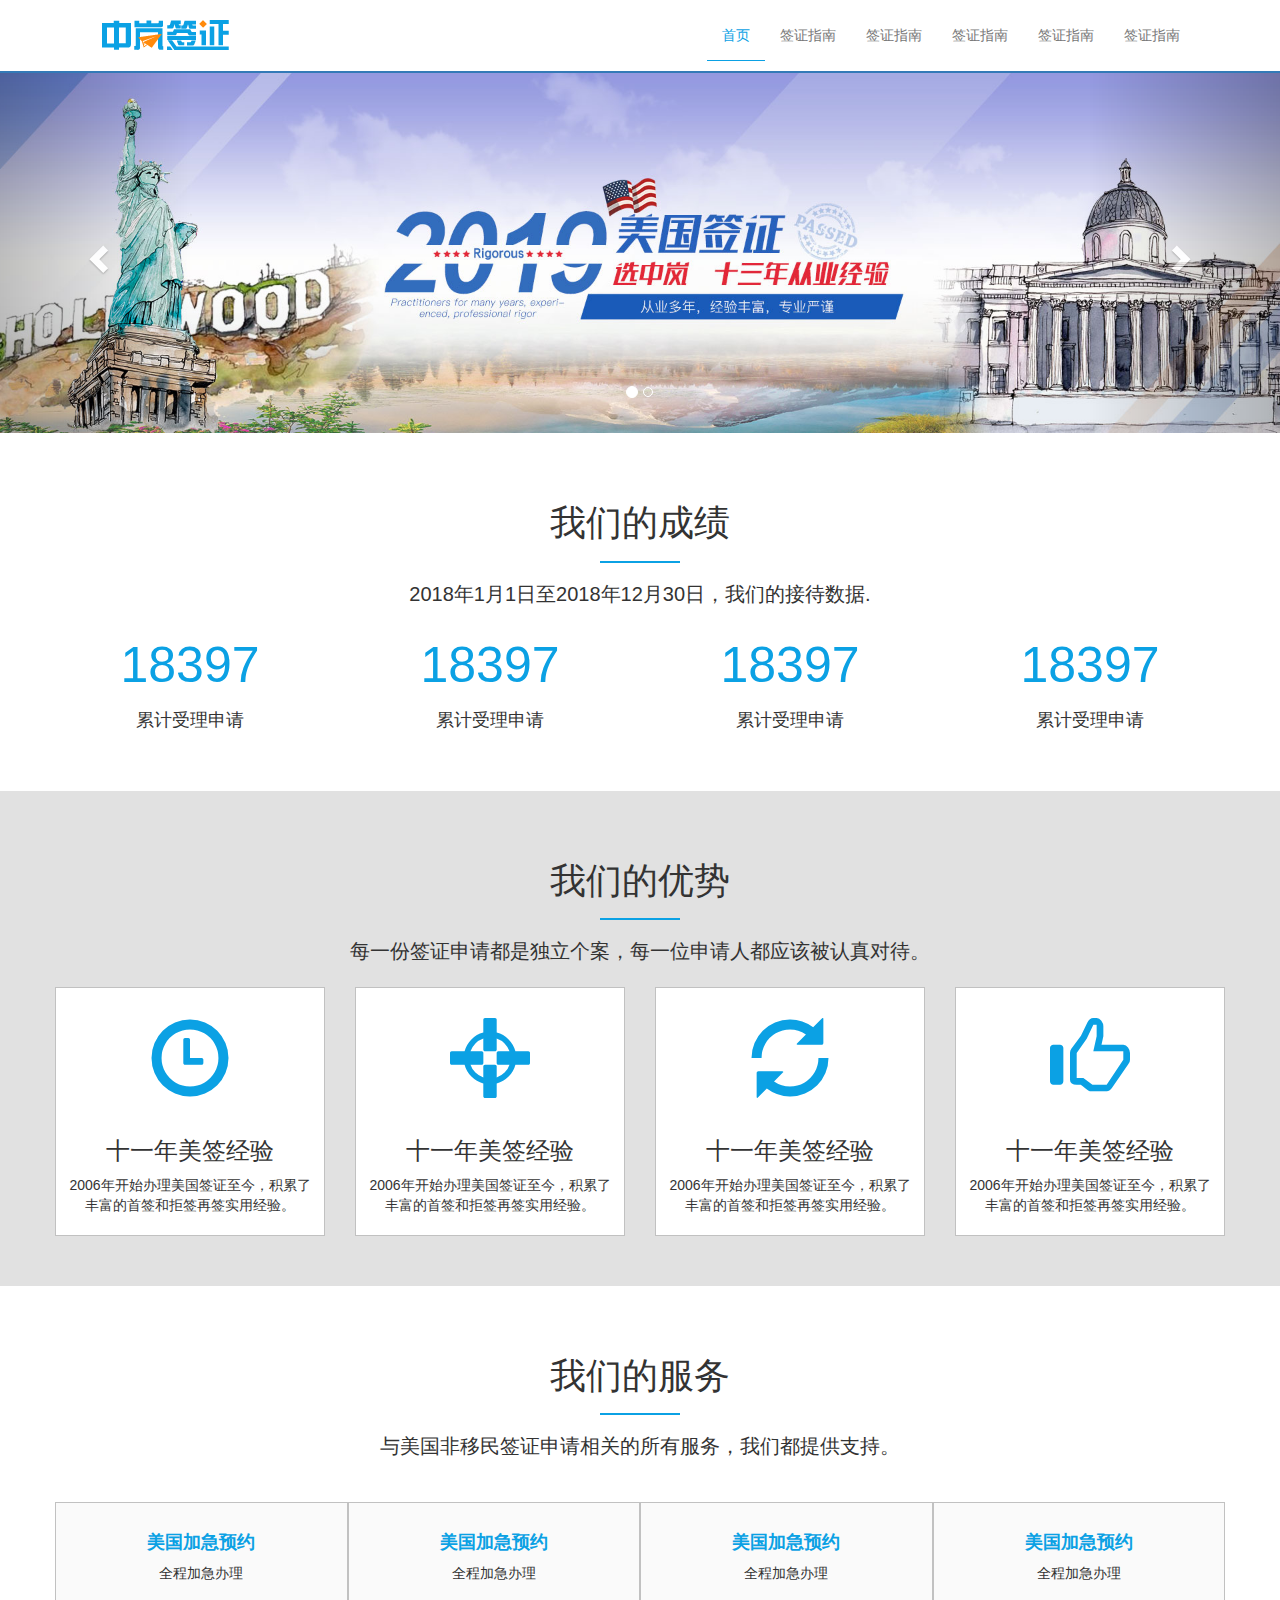
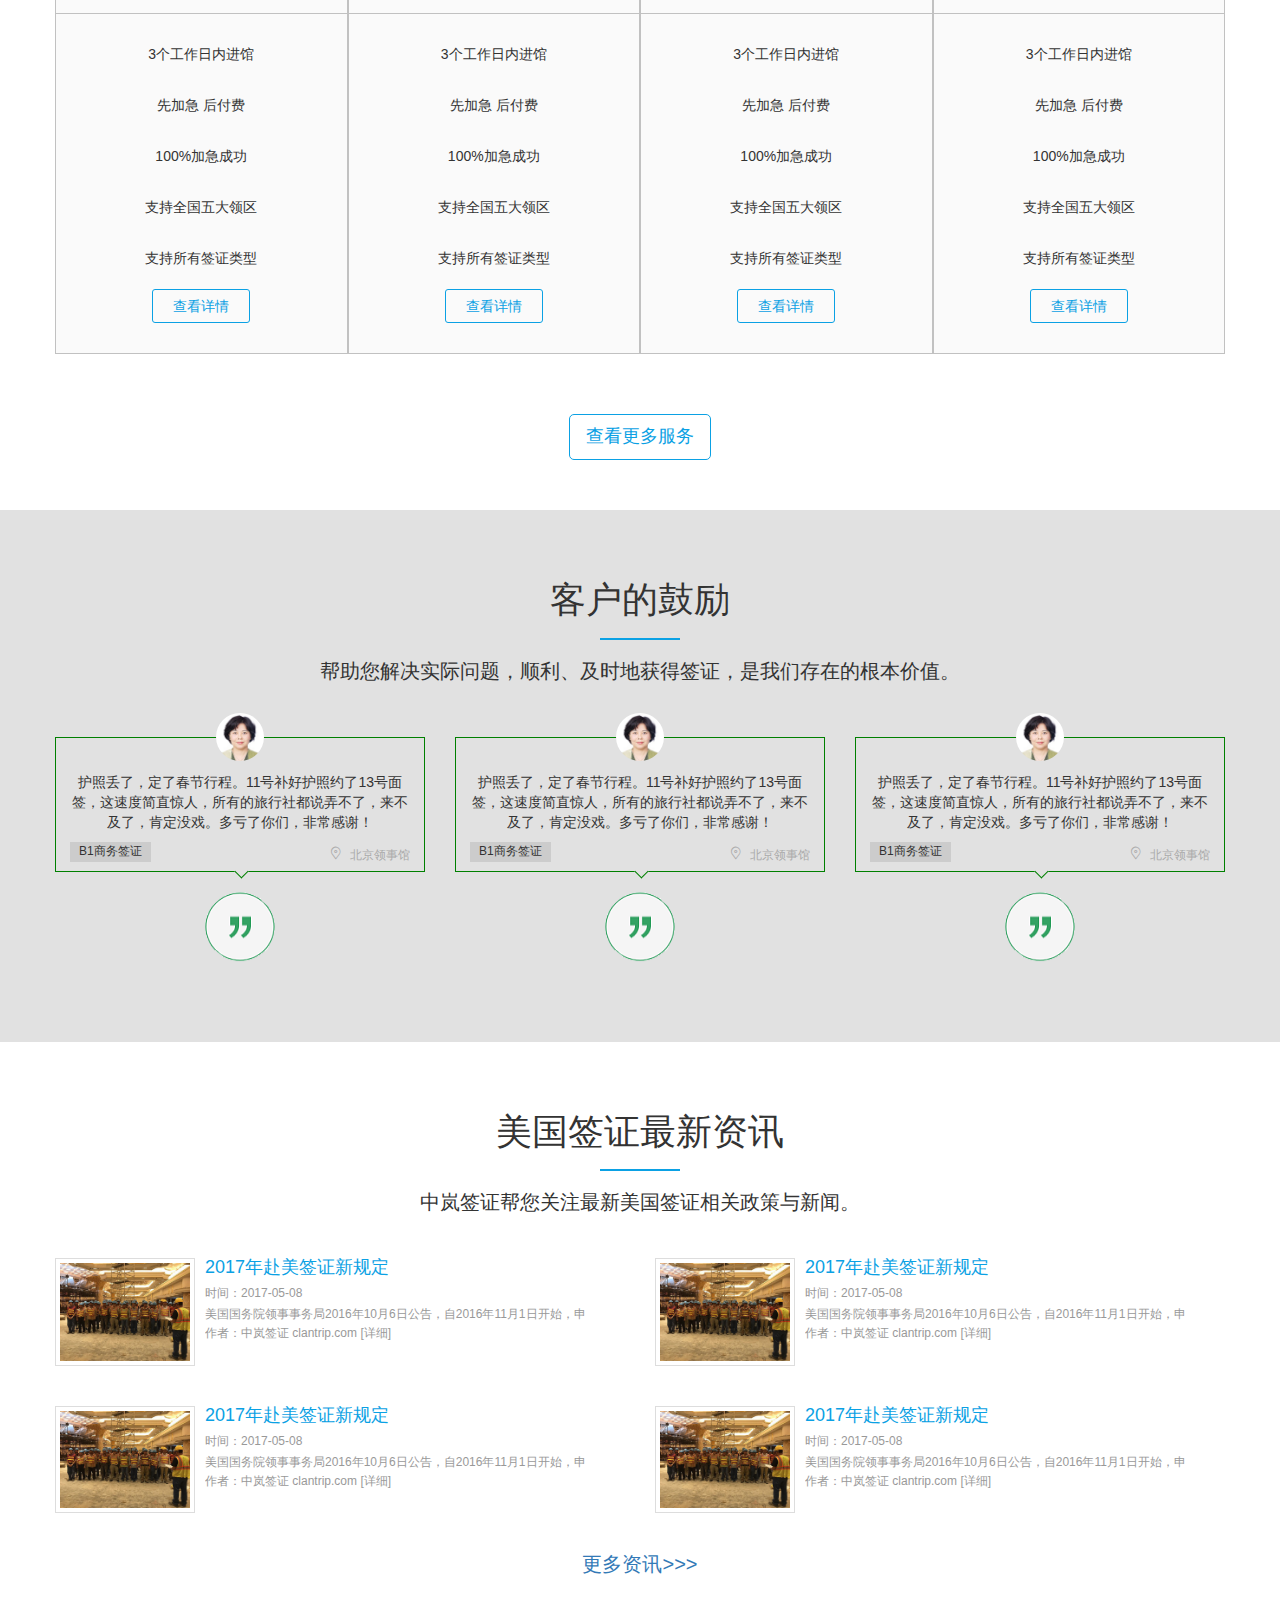
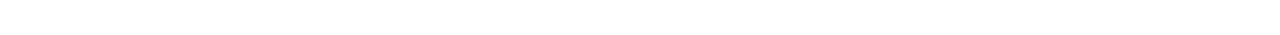
<file: index.html>
<!DOCTYPE html>
<html lang="en">

<head>
    <meta charset="UTF-8">
    <!-- <meta name="viewport" content="width=device-width, initial-scale=1.0"> -->
    <meta name="viewport"
        content="width=device-width, user-scalable=no, initial-scale=1.0, maximum-scale=1.0, minimum-scale=1.0">
    <meta http-equiv="X-UA-Compatible" content="ie=edge">
    <title>Document</title>
    <link rel="stylesheet" href="./lib/bootstrap/css/bootstrap.css">
    <link rel="stylesheet" href="./less/index.css">
    <link rel="stylesheet" href="./font/iconfont.css">
    <!-- <link rel="stylesheet" href="./font/"> -->
</head>

<body>
    <header id="header">
        <div class="container">
            <nav class="navbar navbar-default">
                <div class="container-fluid">
                    <!-- Brand and toggle get grouped for better mobile display -->
                    <div class="navbar-header">
                        <button type="button" class="navbar-toggle collapsed" data-toggle="collapse"
                            data-target="#bs-example-navbar-collapse-1" aria-expanded="false">
                            <span class="sr-only">Toggle navigation</span>
                            <span class="icon-bar"></span>
                            <span class="icon-bar"></span>
                            <span class="icon-bar"></span>
                        </button>
                        <a class="navbar-brand" href="#"><a href="#"><img src="./images/logo.png" alt=""></a>
                    </div>

                    <!-- Collect the nav links, forms, and other content for toggling -->
                    <div class="collapse navbar-collapse" id="bs-example-navbar-collapse-1">
                        <ul class="nav navbar-nav">


                        </ul>
                        <ul class="nav navbar-nav navbar-right">
                            <li class="active"><a href="#">首页</a></li>
                            <li><a href="#">签证指南</a></li>
                            <li><a href="#">签证指南</a></li>
                            <li><a href="#">签证指南</a></li>
                            <li><a href="#">签证指南</a></li>
                            <li><a href="#">签证指南</a></li>
                        </ul>

                    </div><!-- /.navbar-collapse -->
                </div><!-- /.container-fluid -->
            </nav>
        </div>
    </header>
    <main id="main">
        <div id="carousel-example-generic" class="carousel slide" data-ride="carousel">
            <!-- Indicators -->
            <ol class="carousel-indicators">
                <li data-target="#carousel-example-generic" data-slide-to="0" class="active"></li>
                <li data-target="#carousel-example-generic" data-slide-to="1"></li>
            </ol>

            <!-- Wrapper for slides -->
            <div class="carousel-inner" role="listbox">
                <div class="item active">
                    <!-- <div class="large"></div> -->
                    <img src="./images/banner1-large.png" alt="">
                </div>
                <div class="item ">
                    <!-- <div class="large"></div> -->
                    <img src="./images/banner2-large.png" alt="">
                </div>

                <!-- Controls -->
                <a class="left carousel-control" href="#carousel-example-generic" role="button" data-slide="prev">
                    <span class="glyphicon glyphicon-chevron-left" aria-hidden="true"></span>
                    <span class="sr-only">Previous</span>
                </a>
                <a class="right carousel-control" href="#carousel-example-generic" role="button" data-slide="next">
                    <span class="glyphicon glyphicon-chevron-right" aria-hidden="true"></span>
                    <span class="sr-only">Next</span>
                </a>
            </div>
    </main>
    <section id="carousel">
        <div class="container">

            <div class="row">

                <h3>我们的成绩</h3>
                <h2>2018年1月1日至2018年12月30日，我们的接待数据.</h2>
                <div class="row">
                    <div class="col-sm-3">
                        <p>18397</p>
                        <h4>累计受理申请</h4>
                    </div>
                    <div class="col-sm-3">
                        <p>18397</p>
                        <h4>累计受理申请</h4>
                    </div>
                    <div class="col-sm-3">
                        <p>18397</p>
                        <h4>累计受理申请</h4>
                    </div>
                    <div class=" col-sm-3">
                        <p>18397</p>
                        <h4>累计受理申请</h4>
                    </div>
                </div>
            </div>
        </div>
    </section>
    <section id="whyus">
        <div class="container">
            <div class="row">
                <h3>我们的优势</h3>
                <h2>每一份签证申请都是独立个案，每一位申请人都应该被认真对待。</h2>
                <div class="row">
                    <div class="col-sm-3">
                        <div class="our-whyus-item">
                            <i class="glyphicon glyphicon-time"></i>
                            <h3>十一年美签经验</h3>
                            <p>2006年开始办理美国签证至今，积累了丰富的首签和拒签再签实用经验。</p>
                        </div>
                    </div>
                    <div class="col-sm-3">
                        <div class="our-whyus-item">
                            <i class="glyphicon glyphicon-screenshot"></i>
                            <h3>十一年美签经验</h3>
                            <p>2006年开始办理美国签证至今，积累了丰富的首签和拒签再签实用经验。</p>
                        </div>
                    </div>
                    <div class="col-sm-3">
                        <div class="our-whyus-item">
                            <i class="glyphicon glyphicon-refresh"></i>
                            <h3>十一年美签经验</h3>
                            <p>2006年开始办理美国签证至今，积累了丰富的首签和拒签再签实用经验。</p>
                        </div>
                    </div>
                    <div class="col-sm-3">
                        <div class="our-whyus-item">
                            <i class="glyphicon glyphicon-thumbs-up"></i>
                            <h3>十一年美签经验</h3>
                            <p>2006年开始办理美国签证至今，积累了丰富的首签和拒签再签实用经验。</p>
                        </div>
                    </div>

                </div>
            </div>
        </div>
    </section>
    <section id="service">
        <div class="container">
            <div class="row">
                <h3>我们的服务</h3>
                <h2>与美国非移民签证申请相关的所有服务，我们都提供支持。</h2>
                <div class="row">
                    <div class="col-sm-3">
                        <div class="our-whyus-item">
                            <div class="top">
                                <h4>美国加急预约</h4>
                                <p>全程加急办理</p>
                            </div>
                            <div class="bottom">
                                <p>3个工作日内进馆</p>
                                <p>先加急 后付费</p>
                                <p>100%加急成功</p>
                                <p>支持全国五大领区</p>
                                <p>支持所有签证类型</p>
                                <button>查看详情</button>
                            </div>
                        </div>
                    </div>
                    <div class="col-sm-3">
                        <div class="our-whyus-item">
                            <div class="top">
                                <h4>美国加急预约</h4>
                                <p>全程加急办理</p>
                            </div>
                            <div class="bottom">
                                <p>3个工作日内进馆</p>
                                <p>先加急 后付费</p>
                                <p>100%加急成功</p>
                                <p>支持全国五大领区</p>
                                <p>支持所有签证类型</p>
                                <button>查看详情</button>
                            </div>
                        </div>
                    </div>
                    <div class="col-sm-3">
                        <div class="our-whyus-item">
                            <div class="top">
                                <h4>美国加急预约</h4>
                                <p>全程加急办理</p>
                            </div>
                            <div class="bottom">
                                <p>3个工作日内进馆</p>
                                <p>先加急 后付费</p>
                                <p>100%加急成功</p>
                                <p>支持全国五大领区</p>
                                <p>支持所有签证类型</p>
                                <button>查看详情</button>
                            </div>
                        </div>
                    </div>
                    <div class="col-sm-3">
                        <div class="our-whyus-item">
                            <div class="top">
                                <h4>美国加急预约</h4>
                                <p>全程加急办理</p>
                            </div>
                            <div class="bottom">
                                <p>3个工作日内进馆</p>
                                <p>先加急 后付费</p>
                                <p>100%加急成功</p>
                                <p>支持全国五大领区</p>
                                <p>支持所有签证类型</p>
                                <button>查看详情</button>
                            </div>
                        </div>
                    </div>
                </div>
            </div>
            <button>查看更多服务</button>
        </div>
    </section>
    <section id="example">
        <div class="container">
            <div class="row">
                <h3>客户的鼓励</h3>
                <h2>帮助您解决实际问题，顺利、及时地获得签证，是我们存在的根本价值。</h2>
                <div class="row">
                    <div class="col-sm-4">
                        <div class="top">
                            <img src="./images/pingjia1.jpg" alt="">
                            <p>
                                护照丢了，定了春节行程。11号补好护照约了13号面签，这速度简直惊人，所有的旅行社都说弄不了，来不及了，肯定没戏。多亏了你们，非常感谢！
                            </p>
                            <div class="popover-content-tag">
                                <span class="bsw">B1商务签证</span>
                                <div class="position-address">
                                    <i class="iconfont position_icon
                                    icon-position_icon"></i>
                                    <span class="bjl">北京领事馆</span>
                                </div>
                            </div>
                        </div>
                        <div class="bottom">
                            <i class="glly-icon ac-figure-icon"></i>
                        </div>
                    </div>
                    <div class="col-sm-4">
                        <div class="top">
                            <img src="./images/pingjia1.jpg" alt="">
                            <p>
                                护照丢了，定了春节行程。11号补好护照约了13号面签，这速度简直惊人，所有的旅行社都说弄不了，来不及了，肯定没戏。多亏了你们，非常感谢！
                            </p>
                            <div class="popover-content-tag">
                                <span class="bsw">B1商务签证</span>
                                <div class="position-address">
                                    <i class="iconfont position_icon
                                        icon-position_icon"></i>
                                    <span class="bjl">北京领事馆</span>
                                </div>
                            </div>
                        </div>
                        <div class="bottom">
                            <i class="glly-icon ac-figure-icon"></i>
                        </div>
                    </div>
                    <div class="col-sm-4">
                        <div class="top">
                            <img src="./images/pingjia1.jpg" alt="">
                            <p>
                                护照丢了，定了春节行程。11号补好护照约了13号面签，这速度简直惊人，所有的旅行社都说弄不了，来不及了，肯定没戏。多亏了你们，非常感谢！
                            </p>
                            <div class="popover-content-tag">
                                <span class="bsw">B1商务签证</span>
                                <div class="position-address">
                                    <i class="iconfont position_icon
                                            icon-position_icon"></i>
                                    <span class="bjl">北京领事馆</span>
                                </div>
                            </div>
                        </div>
                        <div class="bottom">

                        </div>
                    </div>
                </div>

            </div>
        </div>
    </section>
    <section id="news">
        <div class="container">
            <div class="row">
                <h3>美国签证最新资讯</h3>
                <h2>中岚签证帮您关注最新美国签证相关政策与新闻。</h2>
                <div class="row">
                    <div class="col-sm-6">
                        <div class="media">
                            <div class="media-left">
                                <a href="#">
                                    <img class="media-object" src="./images/20170509103625563.jpg" alt="...">
                                </a>
                            </div>
                            <div class="media-body">
                                <h4 class="media-heading"><a href="#">2017年赴美签证新规定</a></h4>
                                <p>时间：2017-05-08</p>
                                <p>美国国务院领事事务局2016年10月6日公告，自2016年11月1日开始，申</p>
                                <span>作者：中岚签证 clantrip.com</span>
                                <a href="#">[详细]</a>
                            </div>
                        </div>
                    </div>
                    <div class="col-sm-6">
                        <div class="media">
                            <div class="media-left">
                                <a href="#">
                                    <img class="media-object" src="./images/20170509103625563.jpg" alt="...">
                                </a>
                            </div>
                            <div class="media-body">
                                <h4 class="media-heading"><a href="#">2017年赴美签证新规定</a></h4>
                                <p>时间：2017-05-08</p>
                                <p>美国国务院领事事务局2016年10月6日公告，自2016年11月1日开始，申</p>
                                <span>作者：中岚签证 clantrip.com</span>
                                <a href="#">[详细]</a>
                            </div>
                        </div>
                    </div>
                    <div class="col-sm-6">
                        <div class="media">
                            <div class="media-left">
                                <a href="#">
                                    <img class="media-object" src="./images/20170509103625563.jpg" alt="...">
                                </a>
                            </div>
                            <div class="media-body">
                                <h4 class="media-heading"><a href="#">2017年赴美签证新规定</a></h4>
                                <p>时间：2017-05-08</p>
                                <p>美国国务院领事事务局2016年10月6日公告，自2016年11月1日开始，申</p>
                                <span>作者：中岚签证 clantrip.com</span>
                                <a href="#">[详细]</a>
                            </div>
                        </div>
                    </div>
                    <div class="col-sm-6">
                        <div class="media">
                            <div class="media-left">
                                <a href="#">
                                    <img class="media-object" src="./images/20170509103625563.jpg" alt="...">
                                </a>
                            </div>
                            <div class="media-body">
                                <h4 class="media-heading"><a href="#">2017年赴美签证新规定</a></h4>
                                <p>时间：2017-05-08</p>
                                <p>美国国务院领事事务局2016年10月6日公告，自2016年11月1日开始，申</p>
                                <span>作者：中岚签证 clantrip.com</span>
                                <a href="#">[详细]</a>
                            </div>
                        </div>
                    </div>
                </div>
                <div class="col-xs-12">
                <h2 class="title"><a href="#">更多资讯>>></a></h2>
                </div>
            </div>
    </section>
    <script src="./lib/jquery/jquery.js"></script>
    <script src="./lib/bootstrap/js/bootstrap.js"></script>
</body>

</html>
</file>
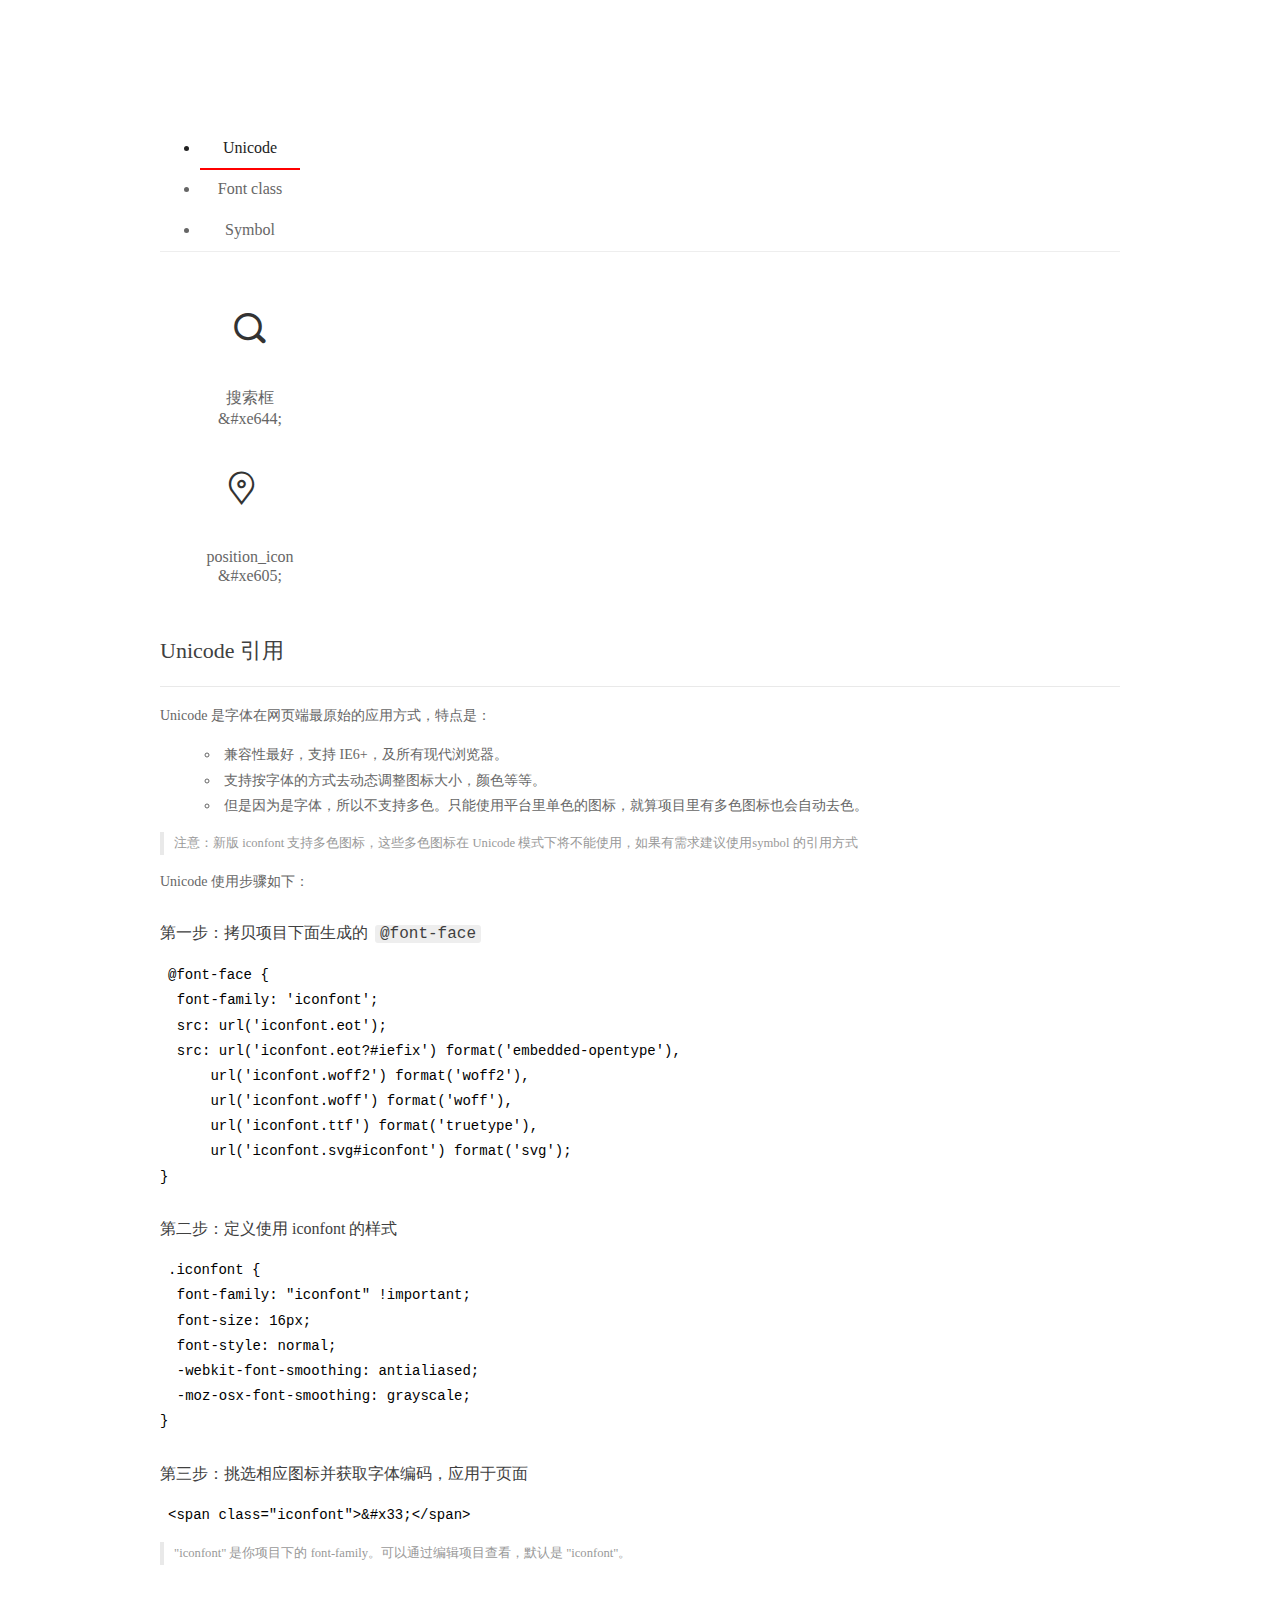
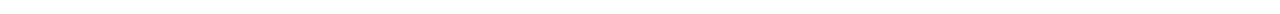
<file: font/demo_index.html>
<!DOCTYPE html>
<html>
<head>
  <meta charset="utf-8"/>
  <title>IconFont Demo</title>
  <link rel="shortcut icon" href="https://gtms04.alicdn.com/tps/i4/TB1_oz6GVXXXXaFXpXXJDFnIXXX-64-64.ico" type="image/x-icon"/>
  <link rel="stylesheet" href="https://g.alicdn.com/thx/cube/1.3.2/cube.min.css">
  <link rel="stylesheet" href="demo.css">
  <link rel="stylesheet" href="iconfont.css">
  <script src="iconfont.js"></script>
  <!-- jQuery -->
  <script src="https://a1.alicdn.com/oss/uploads/2018/12/26/7bfddb60-08e8-11e9-9b04-53e73bb6408b.js"></script>
  <!-- 代码高亮 -->
  <script src="https://a1.alicdn.com/oss/uploads/2018/12/26/a3f714d0-08e6-11e9-8a15-ebf944d7534c.js"></script>
</head>
<body>
  <div class="main">
    <h1 class="logo"><a href="https://www.iconfont.cn/" title="iconfont 首页" target="_blank">&#xe86b;</a></h1>
    <div class="nav-tabs">
      <ul id="tabs" class="dib-box">
        <li class="dib active"><span>Unicode</span></li>
        <li class="dib"><span>Font class</span></li>
        <li class="dib"><span>Symbol</span></li>
      </ul>
      
    </div>
    <div class="tab-container">
      <div class="content unicode" style="display: block;">
          <ul class="icon_lists dib-box">
          
            <li class="dib">
              <span class="icon iconfont">&#xe644;</span>
                <div class="name">搜索框</div>
                <div class="code-name">&amp;#xe644;</div>
              </li>
          
            <li class="dib">
              <span class="icon iconfont">&#xe605;</span>
                <div class="name">position_icon</div>
                <div class="code-name">&amp;#xe605;</div>
              </li>
          
          </ul>
          <div class="article markdown">
          <h2 id="unicode-">Unicode 引用</h2>
          <hr>

          <p>Unicode 是字体在网页端最原始的应用方式，特点是：</p>
          <ul>
            <li>兼容性最好，支持 IE6+，及所有现代浏览器。</li>
            <li>支持按字体的方式去动态调整图标大小，颜色等等。</li>
            <li>但是因为是字体，所以不支持多色。只能使用平台里单色的图标，就算项目里有多色图标也会自动去色。</li>
          </ul>
          <blockquote>
            <p>注意：新版 iconfont 支持多色图标，这些多色图标在 Unicode 模式下将不能使用，如果有需求建议使用symbol 的引用方式</p>
          </blockquote>
          <p>Unicode 使用步骤如下：</p>
          <h3 id="-font-face">第一步：拷贝项目下面生成的 <code>@font-face</code></h3>
<pre><code class="language-css"
>@font-face {
  font-family: 'iconfont';
  src: url('iconfont.eot');
  src: url('iconfont.eot?#iefix') format('embedded-opentype'),
      url('iconfont.woff2') format('woff2'),
      url('iconfont.woff') format('woff'),
      url('iconfont.ttf') format('truetype'),
      url('iconfont.svg#iconfont') format('svg');
}
</code></pre>
          <h3 id="-iconfont-">第二步：定义使用 iconfont 的样式</h3>
<pre><code class="language-css"
>.iconfont {
  font-family: "iconfont" !important;
  font-size: 16px;
  font-style: normal;
  -webkit-font-smoothing: antialiased;
  -moz-osx-font-smoothing: grayscale;
}
</code></pre>
          <h3 id="-">第三步：挑选相应图标并获取字体编码，应用于页面</h3>
<pre>
<code class="language-html"
>&lt;span class="iconfont"&gt;&amp;#x33;&lt;/span&gt;
</code></pre>
          <blockquote>
            <p>"iconfont" 是你项目下的 font-family。可以通过编辑项目查看，默认是 "iconfont"。</p>
          </blockquote>
          </div>
      </div>
      <div class="content font-class">
        <ul class="icon_lists dib-box">
          
          <li class="dib">
            <span class="icon iconfont icon-sousuokuang"></span>
            <div class="name">
              搜索框
            </div>
            <div class="code-name">.icon-sousuokuang
            </div>
          </li>
          
          <li class="dib">
            <span class="icon iconfont icon-position_icon"></span>
            <div class="name">
              position_icon
            </div>
            <div class="code-name">.icon-position_icon
            </div>
          </li>
          
        </ul>
        <div class="article markdown">
        <h2 id="font-class-">font-class 引用</h2>
        <hr>

        <p>font-class 是 Unicode 使用方式的一种变种，主要是解决 Unicode 书写不直观，语意不明确的问题。</p>
        <p>与 Unicode 使用方式相比，具有如下特点：</p>
        <ul>
          <li>兼容性良好，支持 IE8+，及所有现代浏览器。</li>
          <li>相比于 Unicode 语意明确，书写更直观。可以很容易分辨这个 icon 是什么。</li>
          <li>因为使用 class 来定义图标，所以当要替换图标时，只需要修改 class 里面的 Unicode 引用。</li>
          <li>不过因为本质上还是使用的字体，所以多色图标还是不支持的。</li>
        </ul>
        <p>使用步骤如下：</p>
        <h3 id="-fontclass-">第一步：引入项目下面生成的 fontclass 代码：</h3>
<pre><code class="language-html">&lt;link rel="stylesheet" href="./iconfont.css"&gt;
</code></pre>
        <h3 id="-">第二步：挑选相应图标并获取类名，应用于页面：</h3>
<pre><code class="language-html">&lt;span class="iconfont icon-xxx"&gt;&lt;/span&gt;
</code></pre>
        <blockquote>
          <p>"
            iconfont" 是你项目下的 font-family。可以通过编辑项目查看，默认是 "iconfont"。</p>
        </blockquote>
      </div>
      </div>
      <div class="content symbol">
          <ul class="icon_lists dib-box">
          
            <li class="dib">
                <svg class="icon svg-icon" aria-hidden="true">
                  <use xlink:href="#icon-sousuokuang"></use>
                </svg>
                <div class="name">搜索框</div>
                <div class="code-name">#icon-sousuokuang</div>
            </li>
          
            <li class="dib">
                <svg class="icon svg-icon" aria-hidden="true">
                  <use xlink:href="#icon-position_icon"></use>
                </svg>
                <div class="name">position_icon</div>
                <div class="code-name">#icon-position_icon</div>
            </li>
          
          </ul>
          <div class="article markdown">
          <h2 id="symbol-">Symbol 引用</h2>
          <hr>

          <p>这是一种全新的使用方式，应该说这才是未来的主流，也是平台目前推荐的用法。相关介绍可以参考这篇<a href="">文章</a>
            这种用法其实是做了一个 SVG 的集合，与另外两种相比具有如下特点：</p>
          <ul>
            <li>支持多色图标了，不再受单色限制。</li>
            <li>通过一些技巧，支持像字体那样，通过 <code>font-size</code>, <code>color</code> 来调整样式。</li>
            <li>兼容性较差，支持 IE9+，及现代浏览器。</li>
            <li>浏览器渲染 SVG 的性能一般，还不如 png。</li>
          </ul>
          <p>使用步骤如下：</p>
          <h3 id="-symbol-">第一步：引入项目下面生成的 symbol 代码：</h3>
<pre><code class="language-html">&lt;script src="./iconfont.js"&gt;&lt;/script&gt;
</code></pre>
          <h3 id="-css-">第二步：加入通用 CSS 代码（引入一次就行）：</h3>
<pre><code class="language-html">&lt;style&gt;
.icon {
  width: 1em;
  height: 1em;
  vertical-align: -0.15em;
  fill: currentColor;
  overflow: hidden;
}
&lt;/style&gt;
</code></pre>
          <h3 id="-">第三步：挑选相应图标并获取类名，应用于页面：</h3>
<pre><code class="language-html">&lt;svg class="icon" aria-hidden="true"&gt;
  &lt;use xlink:href="#icon-xxx"&gt;&lt;/use&gt;
&lt;/svg&gt;
</code></pre>
          </div>
      </div>

    </div>
  </div>
  <script>
  $(document).ready(function () {
      $('.tab-container .content:first').show()

      $('#tabs li').click(function (e) {
        var tabContent = $('.tab-container .content')
        var index = $(this).index()

        if ($(this).hasClass('active')) {
          return
        } else {
          $('#tabs li').removeClass('active')
          $(this).addClass('active')

          tabContent.hide().eq(index).fadeIn()
        }
      })
    })
  </script>
</body>
</html>
</file>
<file: less/index.css>
#header {
  border-bottom: 2px solid #337ab7;
}
#header .container .navbar-default {
  background: none;
  border: none;
  margin: 0;
}
#header .container .navbar-default .container-fluid .navbar-header {
  padding: 10px 0;
}
#header .container .navbar-default .navbar-collapse {
  position: relative;
}
#header .container .navbar-default .navbar-collapse .navbar-nav li {
  padding: 10px 0;
}
#header .container .navbar-default .navbar-collapse .navbar-nav li a {
  background: none;
}
#header .container .navbar-default .navbar-collapse .navbar-nav li a:hover {
  color: #0ba1e4;
}
#header .container .navbar-default .navbar-collapse .navbar-nav li.active a {
  color: #0ba1e4;
  border-bottom: 1px solid #0ba1e4;
}
#main .carousel-inner .item img {
  width: 100%;
}
#carousel {
  padding: 50px 0;
}
#carousel .container {
  text-align: center;
}
#carousel .container > .row h3 {
  font-size: 36px;
  font-weight: 300;
  position: relative;
  margin-bottom: 40px;
}
#carousel .container > .row h3::after {
  content: '';
  width: 80px;
  height: 2px;
  background-color: #0ba1e4;
  position: absolute;
  bottom: -20px;
  left: 50%;
  transform: translateX(-50%);
  line-height: 60px;
}
#carousel .container > .row h2 {
  font-weight: 300;
  font-size: 20px;
  margin-bottom: 25px;
}
#carousel .container > .row > .row > div p {
  font-size: 50px;
  color: #0ba1e4;
}
#carousel .container > .row > .row > div h4 {
  font-size: 18px;
  font-weight: 300;
}
#whyus {
  padding: 50px 0;
  background: #e1e1e1;
}
#whyus .container {
  text-align: center;
}
#whyus .container > .row > h3 {
  font-size: 36px;
  font-weight: 300;
  position: relative;
  margin-bottom: 40px;
}
#whyus .container > .row > h3::after {
  content: '';
  width: 80px;
  height: 2px;
  background-color: #0ba1e4;
  position: absolute;
  bottom: -20px;
  left: 50%;
  transform: translateX(-50%);
  line-height: 60px;
}
#whyus .container > .row > h2 {
  font-weight: 300;
  font-size: 20px;
  margin-bottom: 25px;
}
#whyus .container > .row > .row > div > div {
  padding: 10px;
  border: 1px solid #c1c1c1;
  background-color: white;
}
#whyus .container > .row > .row > div > div:hover {
  transition: all 1s;
  background-color: #0ba1e4;
}
#whyus .container > .row > .row > div > div:hover i {
  color: white;
}
#whyus .container > .row > .row > div > div:hover p {
  color: white;
}
#whyus .container > .row > .row > div > div:hover h3 {
  color: white;
}
#whyus .container > .row > .row > div > div i {
  font-size: 80px;
  height: 120px;
  color: #0ba1e4;
  line-height: 120px;
}
#whyus .container > .row > .row > div > div > p {
  line-height: 20px;
  margin: 0 0 10px;
}
#whyus .container > .row > .row > div > div h3 {
  margin-top: 20px;
}
#service {
  padding: 50px 0;
}
#service .container {
  text-align: center;
}
#service .container > .row > h3 {
  font-size: 36px;
  font-weight: 300;
  position: relative;
  margin-bottom: 40px;
}
#service .container > .row > h3::after {
  content: '';
  width: 80px;
  height: 2px;
  background-color: #0ba1e4;
  position: absolute;
  bottom: -20px;
  left: 50%;
  transform: translateX(-50%);
  line-height: 60px;
}
#service .container > .row > h2 {
  font-weight: 300;
  font-size: 20px;
  margin-bottom: 25px;
}
#service .container > .row > .row {
  padding: 20px 15px  60px;
}
#service .container > .row > .row > div {
  padding: 0;
}
#service .container > .row > .row > div > div {
  border: 1px solid #c1c1c1;
  background-color: #fafafa;
}
#service .container > .row > .row > div > div:hover {
  transition: all .5s;
  transform: scale(1.1);
  background-color: #0ba1e4;
  border: 1px solid #0ba1e4;
  color: white;
  z-index: 11;
  position: relative;
}
#service .container > .row > .row > div > div:hover .top {
  border-bottom: 1px solid white;
}
#service .container > .row > .row > div > div:hover .top h4 {
  color: white;
}
#service .container > .row > .row > div > div:hover .bottom button {
  color: white;
  border: 1px solid white;
}
#service .container > .row > .row > div > div .top {
  display: flex;
  flex-direction: column;
  align-items: center;
  justify-content: space-around;
  padding: 20px 0;
  border-bottom: 1px solid #c1c1c1;
}
#service .container > .row > .row > div > div .top h4 {
  color: #0ba1e4;
  font-weight: bold;
}
#service .container > .row > .row > div > div .bottom {
  display: flex;
  flex-direction: column;
  align-items: center;
  justify-content: space-around;
  padding: 20px 0 30px 0;
}
#service .container > .row > .row > div > div .bottom p {
  margin-bottom: 10px;
  line-height: 41px;
}
#service .container > .row > .row > div > div .bottom button {
  background: none;
  color: #0ba1e4;
  border: 1px solid #0ba1e4;
  width: 98px;
  height: 34px;
  border-radius: 3px;
}
#service .container > .row > .row > div > div .bottom button:hover {
  background-color: white;
  color: #0ba1e4;
  transition: all .5s;
}
#service .container > button {
  width: 142px;
  height: 46px;
  color: #0ba1e4;
  border: 1px solid #0ba1e4;
  background: none;
  border-radius: 5px;
  font-size: 18px;
}
#service .container > button:hover {
  transition: all .5s;
  background-color: #0ba1e4;
  color: white;
}
#example {
  padding: 50px 0;
  background: #e1e1e1;
}
#example .container {
  text-align: center;
}
#example .container > .row > h3 {
  font-size: 36px;
  font-weight: 300;
  position: relative;
  margin-bottom: 40px;
}
#example .container > .row > h3::after {
  content: '';
  width: 80px;
  height: 2px;
  background-color: #0ba1e4;
  position: absolute;
  bottom: -20px;
  left: 50%;
  transform: translateX(-50%);
  line-height: 60px;
}
#example .container > .row > h2 {
  font-weight: 300;
  font-size: 20px;
  margin-bottom: 25px;
}
#example .container > .row > .row > div {
  padding: 30px 15px;
}
#example .container > .row > .row > div .top {
  position: relative;
  padding: 9px 14px;
  border: 1px solid green;
}
#example .container > .row > .row > div .top::after {
  content: '';
  width: 10px;
  height: 10px;
  border: 1px solid green;
  position: absolute;
  transform: rotate(45deg) translateX(-50%);
  left: 50%;
  bottom: -9px;
  border-top: 0;
  border-left: 0;
  background: #e1e1e1;
}
#example .container > .row > .row > div .top img {
  width: 50px;
  border: 1px solid transparent;
  border-radius: 50%;
  position: absolute;
  top: -26px;
  left: 50%;
  transform: translateX(-50%);
}
#example .container > .row > .row > div .top p {
  margin-top: 25px;
}
#example .container > .row > .row > div .top > div {
  height: 20px;
}
#example .container > .row > .row > div .top > div > span {
  background-color: #ccc;
  float: left;
  padding: 1.3px 9px;
  font-size: 12px;
}
#example .container > .row > .row > div .top > div > div {
  float: right;
  font-size: 12px;
  color: #aaa;
}
#example .container > .row > .row > div .bottom {
  width: 70px;
  height: 70px;
  background-image: url(../images/内网通截图20190402144346.png);
  background-size: 70px 70px;
  background-position: center center;
  margin: 20px auto 0;
  background-color: #e1e1e1;
}
#news {
  padding: 50px 0;
}
#news .container {
  text-align: center;
}
#news .container > div .title {
  margin: 20px 0 10px;
  font-size: 20px;
}
#news .container > .row > h3 {
  font-size: 36px;
  font-weight: 300;
  position: relative;
  margin-bottom: 40px;
}
#news .container > .row > h3::after {
  content: '';
  width: 80px;
  height: 2px;
  background-color: #0ba1e4;
  position: absolute;
  bottom: -20px;
  left: 50%;
  transform: translateX(-50%);
  line-height: 60px;
}
#news .container > .row > h2 {
  font-weight: 300;
  font-size: 20px;
  margin-bottom: 25px;
}
#news .container > .row > .row .media {
  padding: 20px 0;
}
#news .container > .row > .row .media .media-left a {
  padding: 4px;
  border: 1px solid #ddd;
  display: block;
}
#news .container > .row > .row .media .media-left a img {
  width: 130px;
}
#news .container > .row > .row .media .media-body {
  text-align: left;
  font-size: 12px;
  color: #999;
}
#news .container > .row > .row .media .media-body h4 a {
  color: #0ba1e4;
  text-decoration: none;
}
#news .container > .row > .row .media .media-body h4 a:hover {
  font-weight: 800;
}
#news .container > .row > .row .media .media-body p {
  padding: 2px 0;
  margin: 0;
}
#news .container > .row > .row .media .media-body a {
  color: #999;
}
</file>
<file: font/iconfont.css>
@font-face {font-family: "iconfont";
  src: url('iconfont.eot?t=1554185742511'); /* IE9 */
  src: url('iconfont.eot?t=1554185742511#iefix') format('embedded-opentype'), /* IE6-IE8 */
  url('[data-uri]') format('woff2'),
  url('iconfont.woff?t=1554185742511') format('woff'),
  url('iconfont.ttf?t=1554185742511') format('truetype'), /* chrome, firefox, opera, Safari, Android, iOS 4.2+ */
  url('iconfont.svg?t=1554185742511#iconfont') format('svg'); /* iOS 4.1- */
}

.iconfont {
  font-family: "iconfont" !important;
  font-size: 16px;
  font-style: normal;
  -webkit-font-smoothing: antialiased;
  -moz-osx-font-smoothing: grayscale;
}

.icon-sousuokuang:before {
  content: "\e644";
}

.icon-position_icon:before {
  content: "\e605";
}
</file>
<file: font/demo.css>
/* Logo 字体 */
@font-face {
  font-family: "iconfont logo";
  src: url('https://at.alicdn.com/t/font_985780_km7mi63cihi.eot?t=1545807318834');
  src: url('https://at.alicdn.com/t/font_985780_km7mi63cihi.eot?t=1545807318834#iefix') format('embedded-opentype'),
    url('https://at.alicdn.com/t/font_985780_km7mi63cihi.woff?t=1545807318834') format('woff'),
    url('https://at.alicdn.com/t/font_985780_km7mi63cihi.ttf?t=1545807318834') format('truetype'),
    url('https://at.alicdn.com/t/font_985780_km7mi63cihi.svg?t=1545807318834#iconfont') format('svg');
}

.logo {
  font-family: "iconfont logo";
  font-size: 160px;
  font-style: normal;
  -webkit-font-smoothing: antialiased;
  -moz-osx-font-smoothing: grayscale;
}

/* tabs */
.nav-tabs {
  position: relative;
}

.nav-tabs .nav-more {
  position: absolute;
  right: 0;
  bottom: 0;
  height: 42px;
  line-height: 42px;
  color: #666;
}

#tabs {
  border-bottom: 1px solid #eee;
}

#tabs li {
  cursor: pointer;
  width: 100px;
  height: 40px;
  line-height: 40px;
  text-align: center;
  font-size: 16px;
  border-bottom: 2px solid transparent;
  position: relative;
  z-index: 1;
  margin-bottom: -1px;
  color: #666;
}


#tabs .active {
  border-bottom-color: #f00;
  color: #222;
}

.tab-container .content {
  display: none;
}

/* 页面布局 */
.main {
  padding: 30px 100px;
  width: 960px;
  margin: 0 auto;
}

.main .logo {
  color: #333;
  text-align: left;
  margin-bottom: 30px;
  line-height: 1;
  height: 110px;
  margin-top: -50px;
  overflow: hidden;
  *zoom: 1;
}

.main .logo a {
  font-size: 160px;
  color: #333;
}

.helps {
  margin-top: 40px;
}

.helps pre {
  padding: 20px;
  margin: 10px 0;
  border: solid 1px #e7e1cd;
  background-color: #fffdef;
  overflow: auto;
}

.icon_lists {
  width: 100% !important;
  overflow: hidden;
  *zoom: 1;
}

.icon_lists li {
  width: 100px;
  margin-bottom: 10px;
  margin-right: 20px;
  text-align: center;
  list-style: none !important;
  cursor: default;
}

.icon_lists li .code-name {
  line-height: 1.2;
}

.icon_lists .icon {
  display: block;
  height: 100px;
  line-height: 100px;
  font-size: 42px;
  margin: 10px auto;
  color: #333;
  -webkit-transition: font-size 0.25s linear, width 0.25s linear;
  -moz-transition: font-size 0.25s linear, width 0.25s linear;
  transition: font-size 0.25s linear, width 0.25s linear;
}

.icon_lists .icon:hover {
  font-size: 100px;
}

.icon_lists .svg-icon {
  /* 通过设置 font-size 来改变图标大小 */
  width: 1em;
  /* 图标和文字相邻时，垂直对齐 */
  vertical-align: -0.15em;
  /* 通过设置 color 来改变 SVG 的颜色/fill */
  fill: currentColor;
  /* path 和 stroke 溢出 viewBox 部分在 IE 下会显示
      normalize.css 中也包含这行 */
  overflow: hidden;
}

.icon_lists li .name,
.icon_lists li .code-name {
  color: #666;
}

/* markdown 样式 */
.markdown {
  color: #666;
  font-size: 14px;
  line-height: 1.8;
}

.highlight {
  line-height: 1.5;
}

.markdown img {
  vertical-align: middle;
  max-width: 100%;
}

.markdown h1 {
  color: #404040;
  font-weight: 500;
  line-height: 40px;
  margin-bottom: 24px;
}

.markdown h2,
.markdown h3,
.markdown h4,
.markdown h5,
.markdown h6 {
  color: #404040;
  margin: 1.6em 0 0.6em 0;
  font-weight: 500;
  clear: both;
}

.markdown h1 {
  font-size: 28px;
}

.markdown h2 {
  font-size: 22px;
}

.markdown h3 {
  font-size: 16px;
}

.markdown h4 {
  font-size: 14px;
}

.markdown h5 {
  font-size: 12px;
}

.markdown h6 {
  font-size: 12px;
}

.markdown hr {
  height: 1px;
  border: 0;
  background: #e9e9e9;
  margin: 16px 0;
  clear: both;
}

.markdown p {
  margin: 1em 0;
}

.markdown>p,
.markdown>blockquote,
.markdown>.highlight,
.markdown>ol,
.markdown>ul {
  width: 80%;
}

.markdown ul>li {
  list-style: circle;
}

.markdown>ul li,
.markdown blockquote ul>li {
  margin-left: 20px;
  padding-left: 4px;
}

.markdown>ul li p,
.markdown>ol li p {
  margin: 0.6em 0;
}

.markdown ol>li {
  list-style: decimal;
}

.markdown>ol li,
.markdown blockquote ol>li {
  margin-left: 20px;
  padding-left: 4px;
}

.markdown code {
  margin: 0 3px;
  padding: 0 5px;
  background: #eee;
  border-radius: 3px;
}

.markdown strong,
.markdown b {
  font-weight: 600;
}

.markdown>table {
  border-collapse: collapse;
  border-spacing: 0px;
  empty-cells: show;
  border: 1px solid #e9e9e9;
  width: 95%;
  margin-bottom: 24px;
}

.markdown>table th {
  white-space: nowrap;
  color: #333;
  font-weight: 600;
}

.markdown>table th,
.markdown>table td {
  border: 1px solid #e9e9e9;
  padding: 8px 16px;
  text-align: left;
}

.markdown>table th {
  background: #F7F7F7;
}

.markdown blockquote {
  font-size: 90%;
  color: #999;
  border-left: 4px solid #e9e9e9;
  padding-left: 0.8em;
  margin: 1em 0;
}

.markdown blockquote p {
  margin: 0;
}

.markdown .anchor {
  opacity: 0;
  transition: opacity 0.3s ease;
  margin-left: 8px;
}

.markdown .waiting {
  color: #ccc;
}

.markdown h1:hover .anchor,
.markdown h2:hover .anchor,
.markdown h3:hover .anchor,
.markdown h4:hover .anchor,
.markdown h5:hover .anchor,
.markdown h6:hover .anchor {
  opacity: 1;
  display: inline-block;
}

.markdown>br,
.markdown>p>br {
  clear: both;
}


.hljs {
  display: block;
  background: white;
  padding: 0.5em;
  color: #333333;
  overflow-x: auto;
}

.hljs-comment,
.hljs-meta {
  color: #969896;
}

.hljs-string,
.hljs-variable,
.hljs-template-variable,
.hljs-strong,
.hljs-emphasis,
.hljs-quote {
  color: #df5000;
}

.hljs-keyword,
.hljs-selector-tag,
.hljs-type {
  color: #a71d5d;
}

.hljs-literal,
.hljs-symbol,
.hljs-bullet,
.hljs-attribute {
  color: #0086b3;
}

.hljs-section,
.hljs-name {
  color: #63a35c;
}

.hljs-tag {
  color: #333333;
}

.hljs-title,
.hljs-attr,
.hljs-selector-id,
.hljs-selector-class,
.hljs-selector-attr,
.hljs-selector-pseudo {
  color: #795da3;
}

.hljs-addition {
  color: #55a532;
  background-color: #eaffea;
}

.hljs-deletion {
  color: #bd2c00;
  background-color: #ffecec;
}

.hljs-link {
  text-decoration: underline;
}

/* 代码高亮 */
/* PrismJS 1.15.0
https://prismjs.com/download.html#themes=prism&languages=markup+css+clike+javascript */
/**
 * prism.js default theme for JavaScript, CSS and HTML
 * Based on dabblet (http://dabblet.com)
 * @author Lea Verou
 */
code[class*="language-"],
pre[class*="language-"] {
  color: black;
  background: none;
  text-shadow: 0 1px white;
  font-family: Consolas, Monaco, 'Andale Mono', 'Ubuntu Mono', monospace;
  text-align: left;
  white-space: pre;
  word-spacing: normal;
  word-break: normal;
  word-wrap: normal;
  line-height: 1.5;

  -moz-tab-size: 4;
  -o-tab-size: 4;
  tab-size: 4;

  -webkit-hyphens: none;
  -moz-hyphens: none;
  -ms-hyphens: none;
  hyphens: none;
}

pre[class*="language-"]::-moz-selection,
pre[class*="language-"] ::-moz-selection,
code[class*="language-"]::-moz-selection,
code[class*="language-"] ::-moz-selection {
  text-shadow: none;
  background: #b3d4fc;
}

pre[class*="language-"]::selection,
pre[class*="language-"] ::selection,
code[class*="language-"]::selection,
code[class*="language-"] ::selection {
  text-shadow: none;
  background: #b3d4fc;
}

@media print {

  code[class*="language-"],
  pre[class*="language-"] {
    text-shadow: none;
  }
}

/* Code blocks */
pre[class*="language-"] {
  padding: 1em;
  margin: .5em 0;
  overflow: auto;
}

:not(pre)>code[class*="language-"],
pre[class*="language-"] {
  background: #f5f2f0;
}

/* Inline code */
:not(pre)>code[class*="language-"] {
  padding: .1em;
  border-radius: .3em;
  white-space: normal;
}

.token.comment,
.token.prolog,
.token.doctype,
.token.cdata {
  color: slategray;
}

.token.punctuation {
  color: #999;
}

.namespace {
  opacity: .7;
}

.token.property,
.token.tag,
.token.boolean,
.token.number,
.token.constant,
.token.symbol,
.token.deleted {
  color: #905;
}

.token.selector,
.token.attr-name,
.token.string,
.token.char,
.token.builtin,
.token.inserted {
  color: #690;
}

.token.operator,
.token.entity,
.token.url,
.language-css .token.string,
.style .token.string {
  color: #9a6e3a;
  background: hsla(0, 0%, 100%, .5);
}

.token.atrule,
.token.attr-value,
.token.keyword {
  color: #07a;
}

.token.function,
.token.class-name {
  color: #DD4A68;
}

.token.regex,
.token.important,
.token.variable {
  color: #e90;
}

.token.important,
.token.bold {
  font-weight: bold;
}

.token.italic {
  font-style: italic;
}

.token.entity {
  cursor: help;
}
</file>
